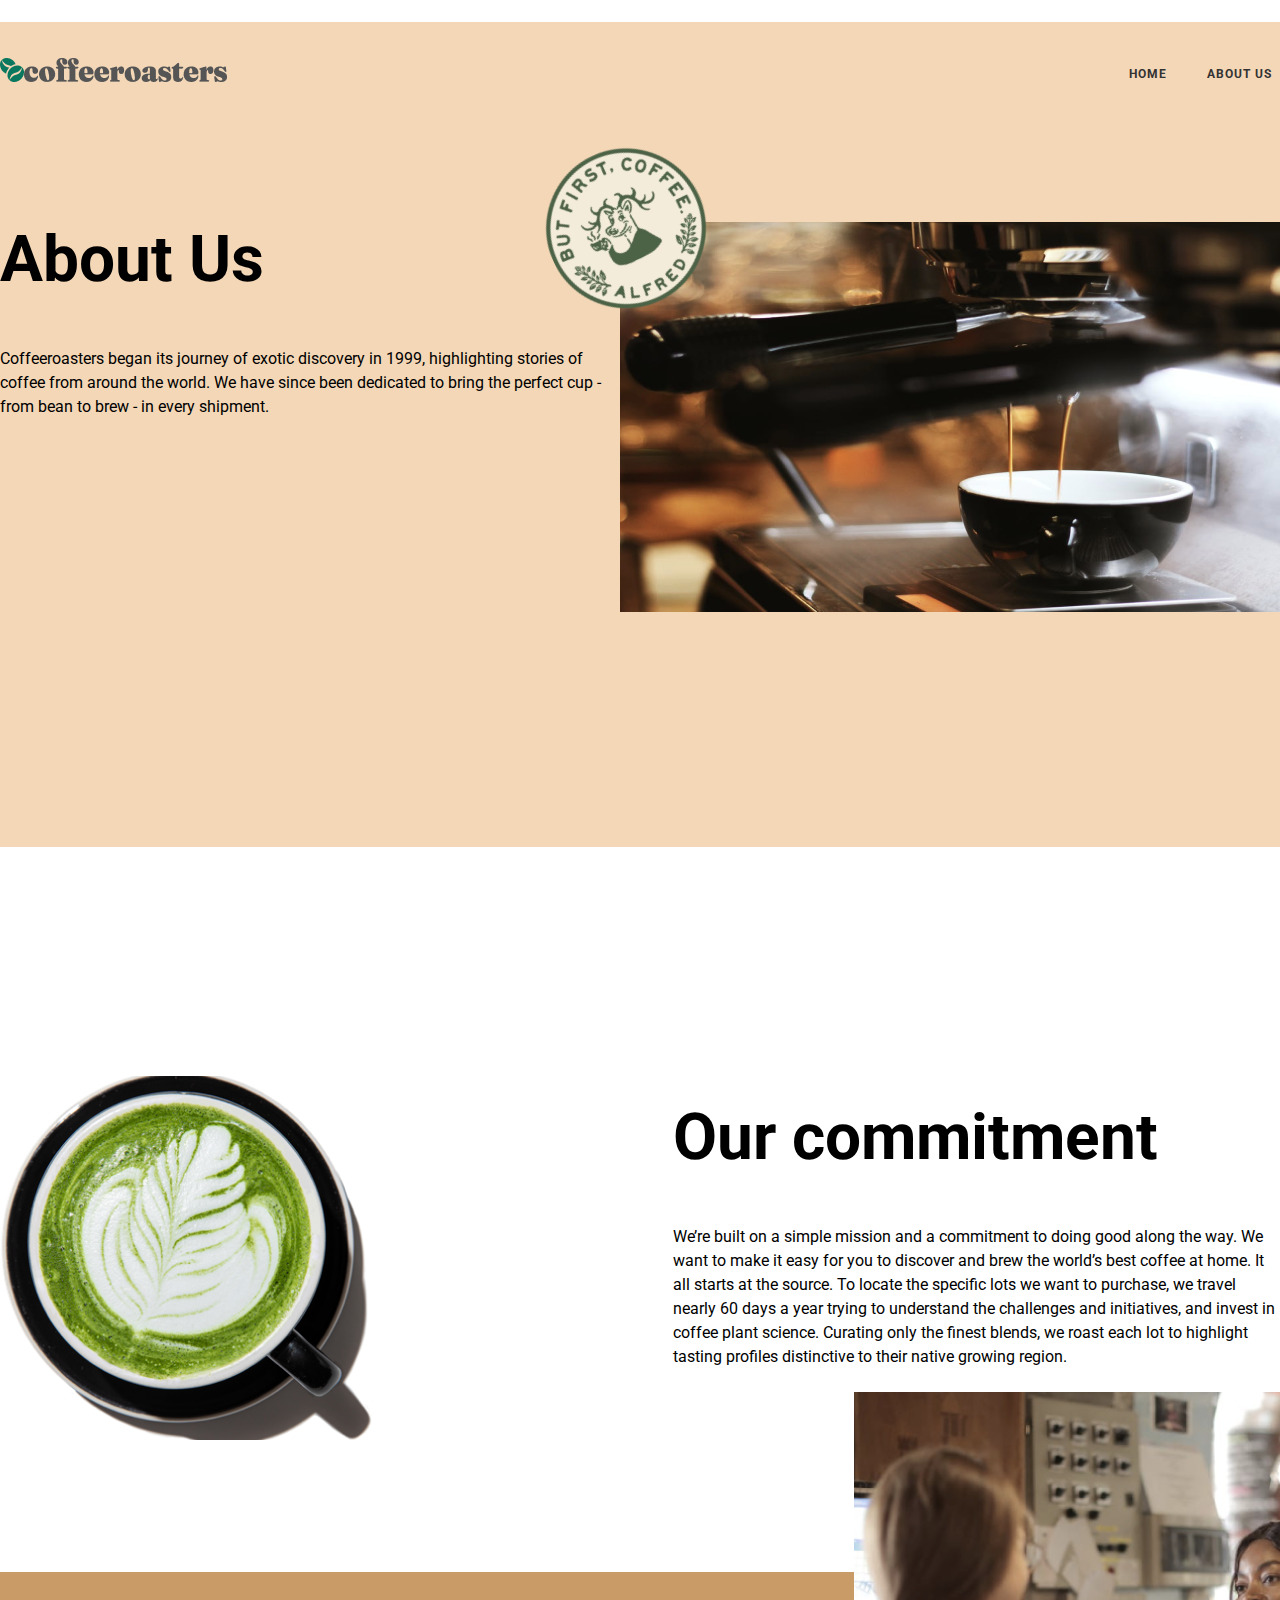
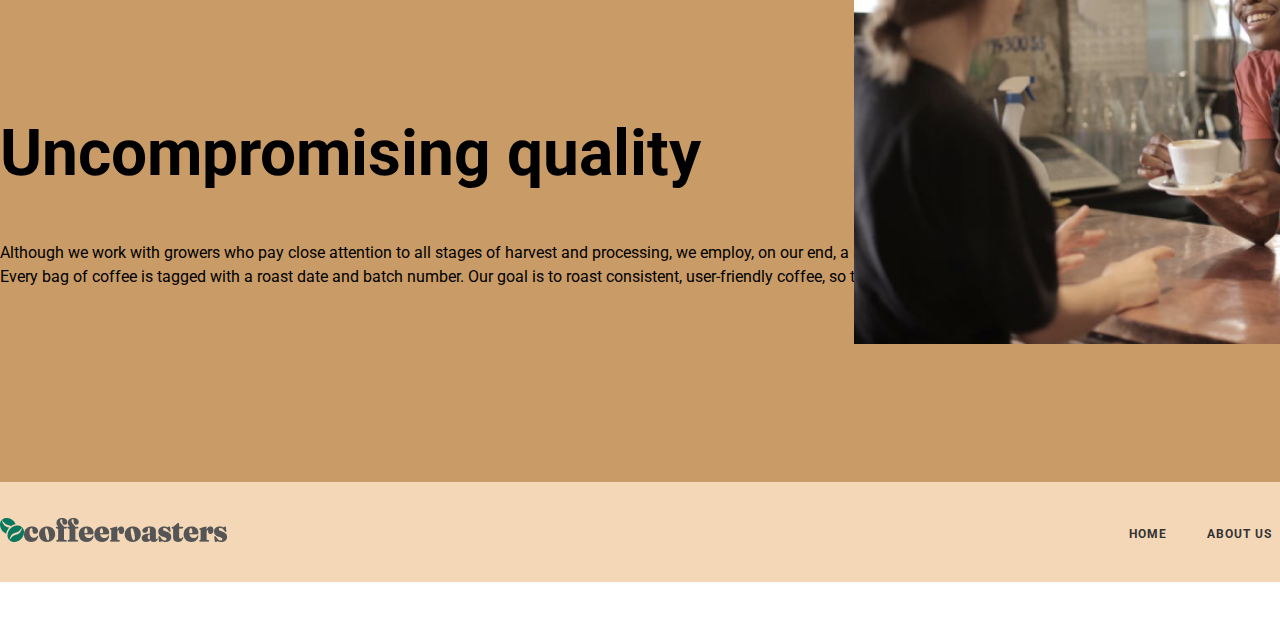
<file: about.html>
<!DOCTYPE html>
<html lang="en">
  <head>
    <meta charset="UTF-8" />
    <meta name="viewport" content="width=device-width, initial-scale=1.0" />
    <title>Document</title>
    <link rel="stylesheet" href="./style.css" />
    <link rel="stylesheet" href="./about.css" />
    <link rel="preconnect" href="https://fonts.gstatic.com" crossorigin />
    <link
      href="https://fonts.googleapis.com/css2?family=Roboto:ital,wght@0,100;0,300;0,400;0,500;0,700;0,900;1,100;1,300;1,400;1,500;1,700;1,900&display=swap"
      rel="stylesheet"
    />
  </head>
  <body>
    <header>
      <nav class="contanier nav1">
        <a href=""><img src="./Group 3614.png" alt="logo" /></a>
        <ul>
          <li><a class="nav1-ul-li-a" href="">HOME</a></li>
          <li><a class="nav1-ul-li-a" href="./about.html">ABOUT US</a></li>
          <li><a class="nav1-ul-li-a" href="">CREATE YOUR PLAN</a></li>
        </ul>
      </nav>
    </header>
    <main>
      <section class="section-one contanier">
        <div class="one-text">
          <h1>About Us</h1>
          <p class="p1">
            Coffeeroasters began its journey of exotic discovery in 1999,
            highlighting stories of coffee from around the world. We have since
            been dedicated to bring the perfect cup - from bean to brew - in
            every shipment.
          </p>
        </div>
        <div class="one-img">
          <img src="./Rectangle 679.png" alt="uyf" class="kotta" />
          <img src="./image 40.svg" alt="iuhsdg" class="kichik" />
        </div>
      </section>
      <section class="about-1 contanier">
        <div class="one-img">
          <img src="./cup-6 1.png" alt="dgrs" />
        </div>
        <div class="one-text">
          <h1>Our commitment</h1>
          <p class="p1">
            We’re built on a simple mission and a commitment to doing good along
            the way. We want to make it easy for you to discover and brew the
            world’s best coffee at home. It all starts at the source. To locate
            the specific lots we want to purchase, we travel nearly 60 days a
            year trying to understand the challenges and initiatives, and invest
            in coffee plant science. Curating only the finest blends, we roast
            each lot to highlight tasting profiles distinctive to their native
            growing region.
          </p>
        </div>
      </section>
      <section class="scn-2 contanier">
       <div class="scn">
        <h1>Uncompromising quality</h1>
        <p>
          Although we work with growers who pay close attention to all stages of
          harvest and processing, we employ, on our end, a rigorous quality
          control program to avoid over-roasting or baking the coffee dry. Every
          bag of coffee is tagged with a roast date and batch number. Our goal
          is to roast consistent, user-friendly coffee, so that brewing is easy
          and enjoyable.
        </p>
       </div>
       <div class="img4">
        <img src="./Rectangle 681.png" alt="">
       </div>
      </section>
    </main>
    <footer>
      <nav class="contanier nav1">
        <a href=""><img src="./Group 3614.png" alt="logo" /></a>
        <ul>
          <li><a class="nav1-ul-li-a" href="">HOME</a></li>
          <li><a class="nav1-ul-li-a" href="./about.html">ABOUT US</a></li>
          <li><a class="nav1-ul-li-a" href="">CREATE YOUR PLAN</a></li>
        </ul>
      </nav>
    </footer>
  </body>
</html>
</file>
<file: style.css>
* {
    margin: 0;
    padding: 0;
    box-sizing: border-box;
    font-family: Roboto;
}

body {}

.contanier {
    margin: 0 auto;
    max-width: 1440px;
}
ul {
    display: flex;
    list-style: none;
}

a {
    text-decoration: none;
}

header {
    padding-top: 22px;
}

.nav1 {
    width: 1440px;
    height: 100px;
    display: flex;
    align-items: center;
    justify-content: space-between;
    background: #F3D7B7;
}

.nav1 ul {
    gap: 40px;
}

.nav1-ul-li-a {
    color: #333333;
    font-size: 12px;
    font-weight: 700;
    line-height: 14.06px;
    letter-spacing: 1px;
}
header {

}

.img {
    padding-top: 50px;
}

main {
  
}

.section-one {
    display: flex;
    justify-content: space-between;
    height: 725px;
    background: #F3D7B7;
}

h1 {
    font-family: Roboto;
    font-size: 64px;
    font-weight: 700;
    line-height: 75px;
    text-align: left;
    color: black;
}

p {
    font-family: Roboto;
    font-size: 16px;
    font-weight: 400;
    line-height: 24px;
    text-align: left;
    color: black;
}

p {
    margin: 50px 0;
}

.one-text {
    margin-top: 100px;
}

.one-img {
    margin-top: 100px;
    position: relative;
}

.btn {
    width: Hug (193px)px;
    height: Hug (51px)px;
    top: 492px;
    left: 50px;
    padding: 16px 24px 16px 24px;
    gap: 10px;
    border-radius: 100px;
    opacity: 0px;
    background: #0A775F;
    border: none;
}

.kotta {
    position: relative;
}

.kichik {
    position: absolute;
    top: -100px;
    left: -100px;
    animation-name: anm;
    animation-duration: 1s;
    animation-iteration-count: infinite;

}

@keyframes anm {
    from {
        transform: rotate(0);
    }

    to {
        transform: rotate(360deg);
    }
}

h2 {
    font-family: Roboto;
    font-size: 50px;
    font-weight: 700;
    line-height: 58.59px;
    text-align: center;
    margin-top: 100px;
    margin-top: 100px;
}

.section-two {
    background-color: #ffffff;
}

.box {
    display: flex;
    justify-content: center;
    gap: 200px;
    align-items: center;
}

h4 {
    font-family: Roboto;
    font-size: 48px;
    font-weight: 500;
    line-height: 56.25px;
    text-align: left;
}

span {
    font-family: Roboto;
    font-size: 22px;
    font-weight: 400;
    line-height: 34px;
    text-align: left;
}

.img1:hover {
    transform: scale(1.5);
}

footer {
    width: 100%;
    height: 160px;
}
.fot{
    margin-top: 100px;
    
}
</file>
<file: about.css>
.p1 {
    font-family: Roboto;
    font-size: 16px;
    font-weight: 400;
    line-height: 24px;
    text-align: left;
}

* {
    font-family: Roboto;
}

.about-1 {
    background-color: white;
    display: flex;
    justify-content: space-between;
    height: 725px;
    align-items: center;
    gap: 300px;
}

.one-text {
    margin-top: 100px;
}

.one-img {
    margin-top: 100px;
    position: relative;
}

.fot {
    background: #F3D7B7;
}

.scn-2 {
    background: #C99B67;
    width: 1440px;
    height: 510px;
    position: relative; 
   display: flex;
   justify-content: space-between;
   align-items: center;
}
.img4{
    position: absolute;
    top: -180px;
    right: 20px;
}
</file>
